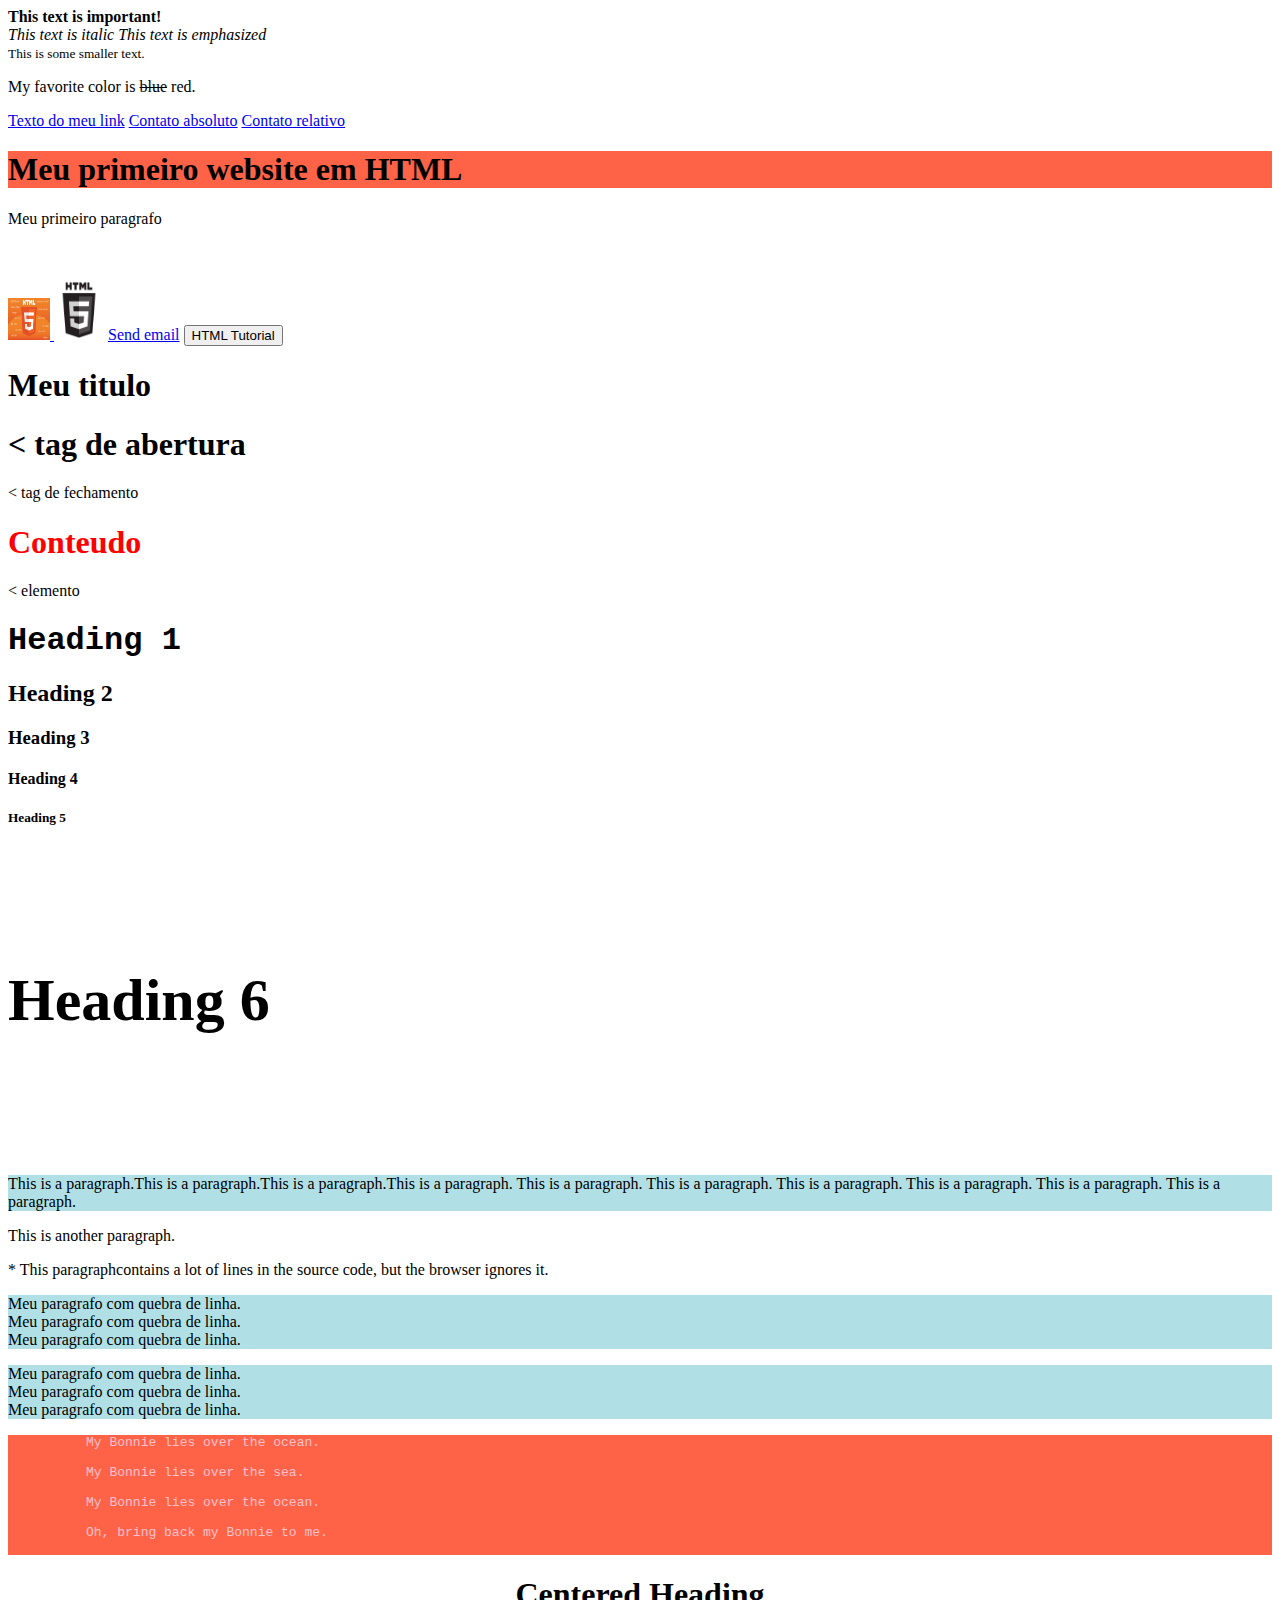
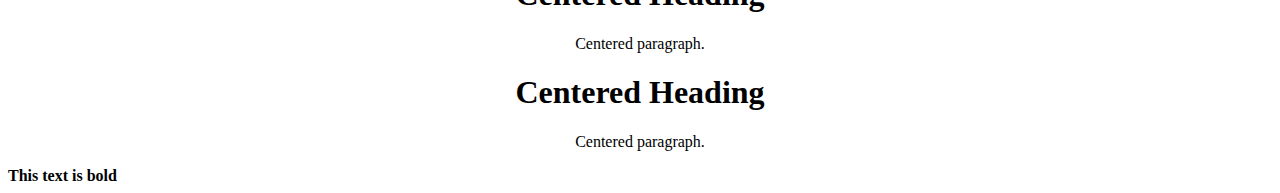
<file: HTML/index.html>
<!DOCTYPE html>
<html>
<head>
	<title>Meu primeiro website</title>
	<link rel="icon" type="image/x-icon" href="imagens/favicon.ico">
	<meta name="viewport" content="width=device-width, initial-scale=1.0">

	<meta charset="UTF-8">
	<meta name="description" content="Free Web tutorials">
	<meta name="keywords" content="HTML, CSS, JavaScript">
	<meta name="author" content="John Doe">
	
</head>
<body>
	<strong>This text is important!</strong> <br>
	<i>This text is italic</i>
	<em>This text is emphasized</em> <br>
	<small>This is some smaller text.</small> <br>

	<p>My favorite color is <del>blue</del> red.</p>

	<a href="https://www.google.com"  target="_blank">Texto do meu link</a>
	<a href="C:/Users/curso/Desktop/HTML/contato/contato.html">Contato absoluto</a>
	<a href="contato/contato.html">Contato relativo</a>

	<h1 style="background-color:tomato;">Meu primeiro website em HTML</h1>
	<p>Meu primeiro paragrafo</p> <br><br>

	<a href="blog.html">
		<img src="imagens/html.jpg" alt="Logotipo do HTML 5"  style="width:42px;height:42px;">
	</a>

	<img src="imagens/logo_html.jpg" alt="Logotipo HTML 5 em preto e branco" width="50" height="60">

	<a href="mailto:someone@example.com"  title="Go to W3Schools HTML section">Send email</a>

	<button onclick="document.location='blog.html'">HTML Tutorial</button>

	<h1>Meu titulo</h1>

	<h1> < tag de abertura
	</h1> < tag de fechamento
	<h1 style="color:red;">Conteudo</h1> < elemento

	<h1 style="font-family:courier;">Heading 1</h1>
	<h2>Heading 2</h2>
	<h3>Heading 3</h3>
	<h4>Heading 4</h4>
	<h5>Heading 5</h5>
	<h6 style="font-size:60px;">Heading 6</h6>

	<p style="background-color:powderblue;">This is a paragraph.This is a paragraph.This is a paragraph.This is a paragraph.
	This is a paragraph. This is a paragraph. This is a paragraph.
	This is a paragraph. This is a paragraph. This is a paragraph.
	</p>
	<p>This is another paragraph.</p> <p>* This paragraphcontains a lot of lines
	in the source code,
	but the browser
	ignores it.
	</p>

	<p style="background-color:powderblue; ">
		Meu paragrafo com quebra de linha. <br>
		Meu paragrafo com quebra de linha. <br>
		Meu paragrafo com quebra de linha.
	</p>

	<p style="background-color:powderblue; ">
		Meu paragrafo com quebra de linha. <br>
		Meu paragrafo com quebra de linha. <br>
		Meu paragrafo com quebra de linha.
	</p>

	<pre style="color:pink;background-color:tomato;">
	  My Bonnie lies over the ocean.

	  My Bonnie lies over the sea.

	  My Bonnie lies over the ocean.

	  Oh, bring back my Bonnie to me.
	</pre>

	<div>
		<h1 style="text-align:center;">Centered Heading</h1>
		<p style="text-align:center;">Centered paragraph.</p>
	</div>

	<div>
		<h1 style="text-align:center;">Centered Heading</h1>
		<p style="text-align:center;">Centered paragraph.</p>
	</div>

	<b>This text is bold</b>
</body>
</html>
</file>
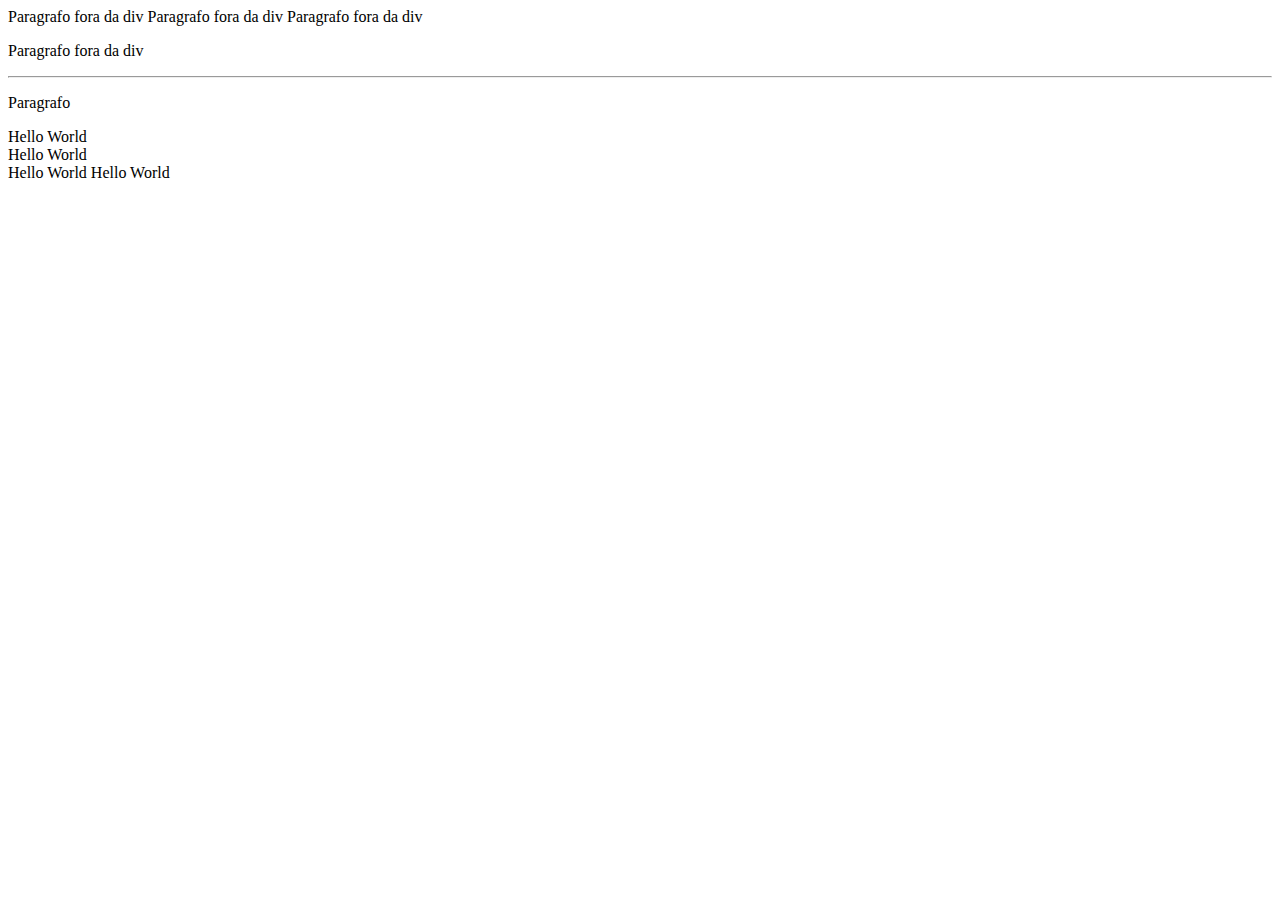
<file: HTML/BlockAndInline.html>
<!DOCTYPE html>
<html lang="en" dir="ltr">
  <head>
    <meta charset="utf-8">
    <title>Block and Inline HTMl</title>
  </head>
  <body>

    <p style="display:inline">Paragrafo fora da div</p>
    <p style="display:inline">Paragrafo fora da div</p>
    <p  style="display:inline">Paragrafo fora da div</p>
    <p>Paragrafo fora da div</p>
    <hr>

    <div class="">
      <p>Paragrafo</p>
    </div>

    <span  style="display:block">Hello World</span>
    <span  style="display:block">Hello World</span>
    <span>Hello World</span>
    <span>Hello World</span>


  </body>
</html>
</file>
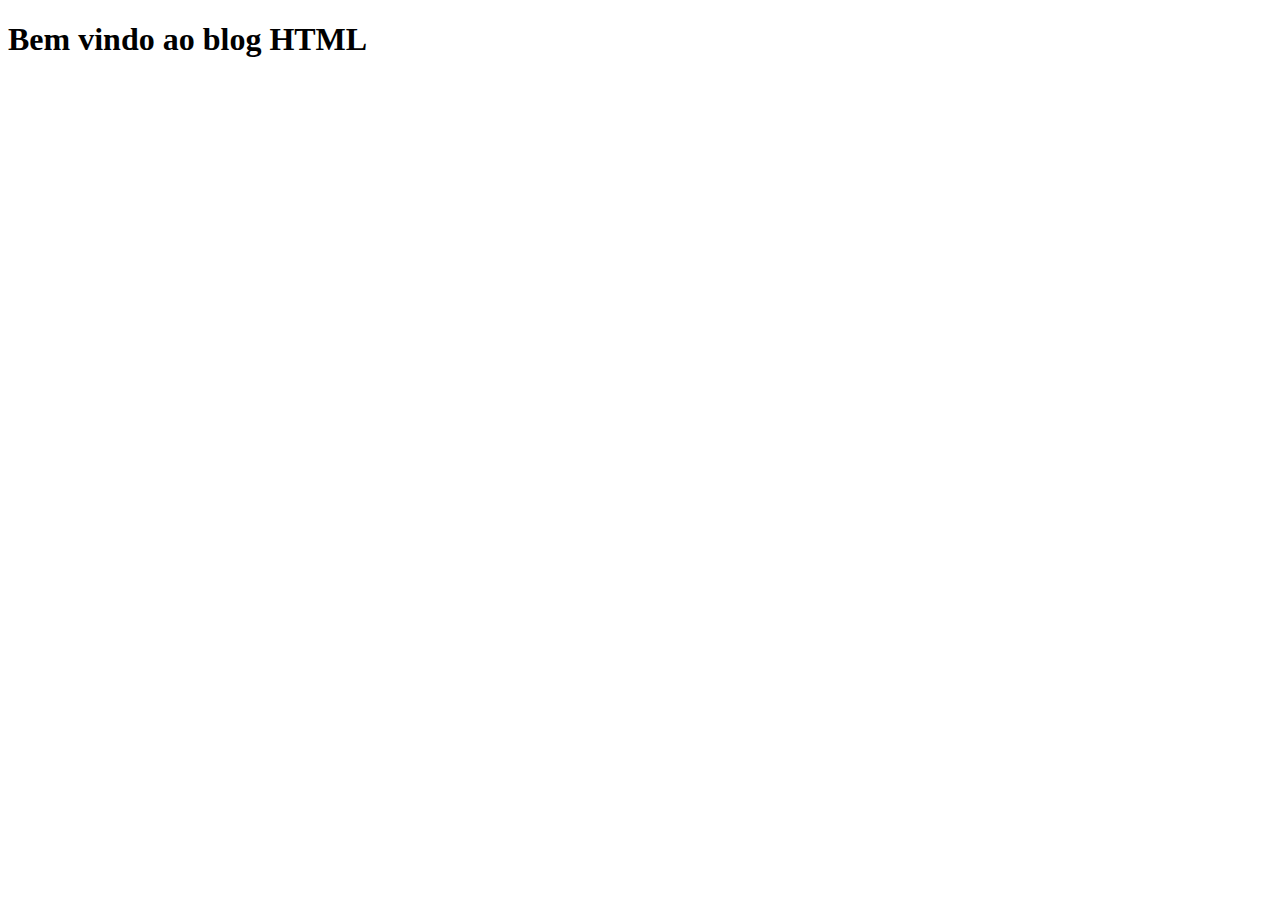
<file: HTML/blog.html>
<!DOCTYPE html>
<html lang="en" dir="ltr">
  <head>
    <meta charset="utf-8">
    <link rel="icon" type="image/x-icon" href="imagens/favicon.ico">
    <title></title>
  </head>
  <body>
    <h1>Bem vindo ao blog HTML</h1>
  </body>
</html>
</file>
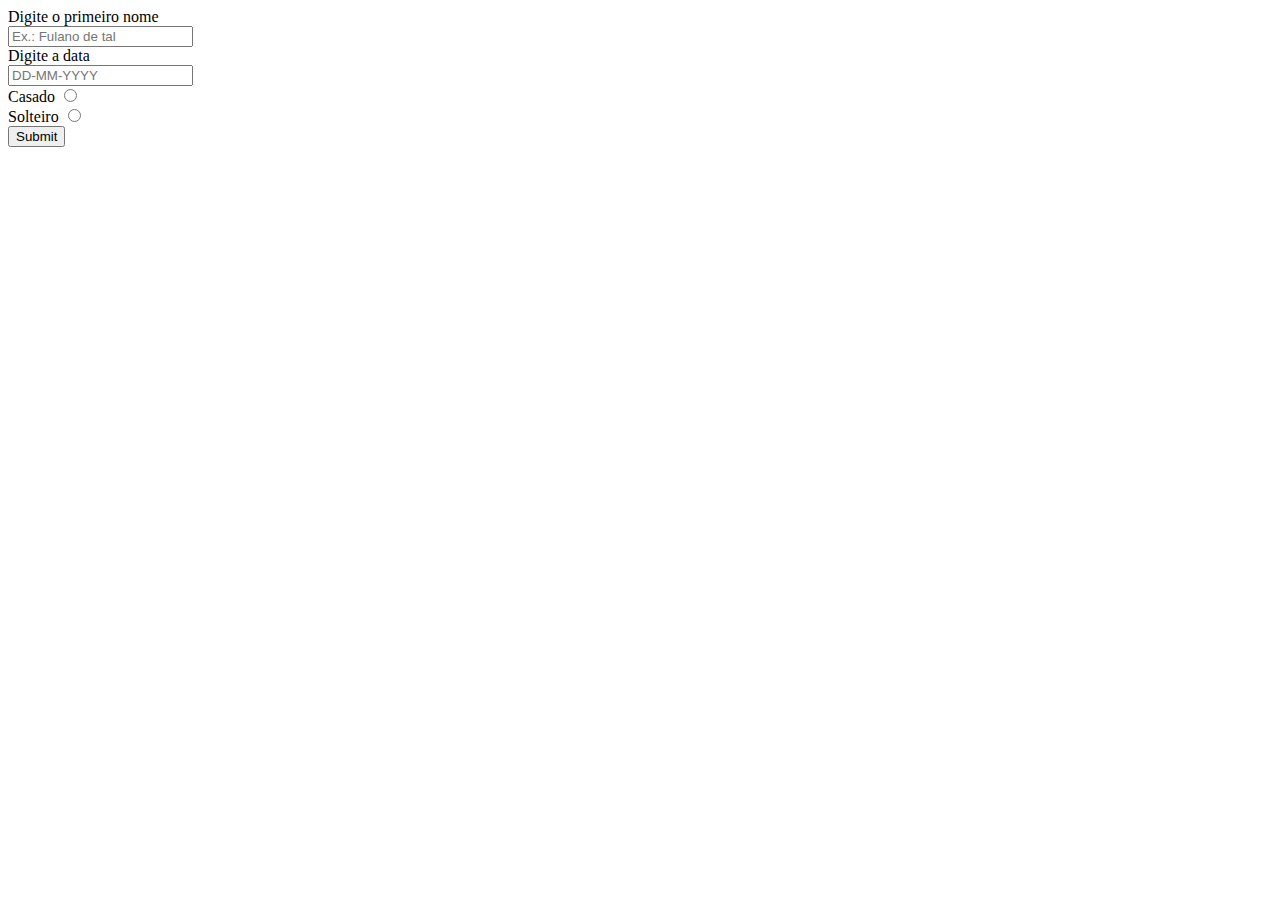
<file: HTML/cadastro.html>
<!DOCTYPE html>
<html lang="en" dir="ltr">
  <head>
    <meta charset="utf-8">
    <title>Tela de consulta</title>
  </head>
  <body>

    <form method="post">
      <label for="PrimeiroNome">Digite o primeiro nome</label><br>
      <input type="text" name="PrimeiroNome" placeholder="Ex.: Fulano de tal">
      <br>
      <label for="Data">Digite a data</label><br>
      <input type="text" name="Data" placeholder="DD-MM-YYYY">
      <br>
      <label for="EstadoCivilCasado">Casado</label>
      <input type="radio" name="EstadoCivil" value="Casado"> <br>

      <label for="EstadoCivilSolteiro">Solteiro</label>
      <input type="radio" name="EstadoCivil" value="Solteiro"> <br>


      <input type="submit">
    </form>

  </body>
</html>
</file>
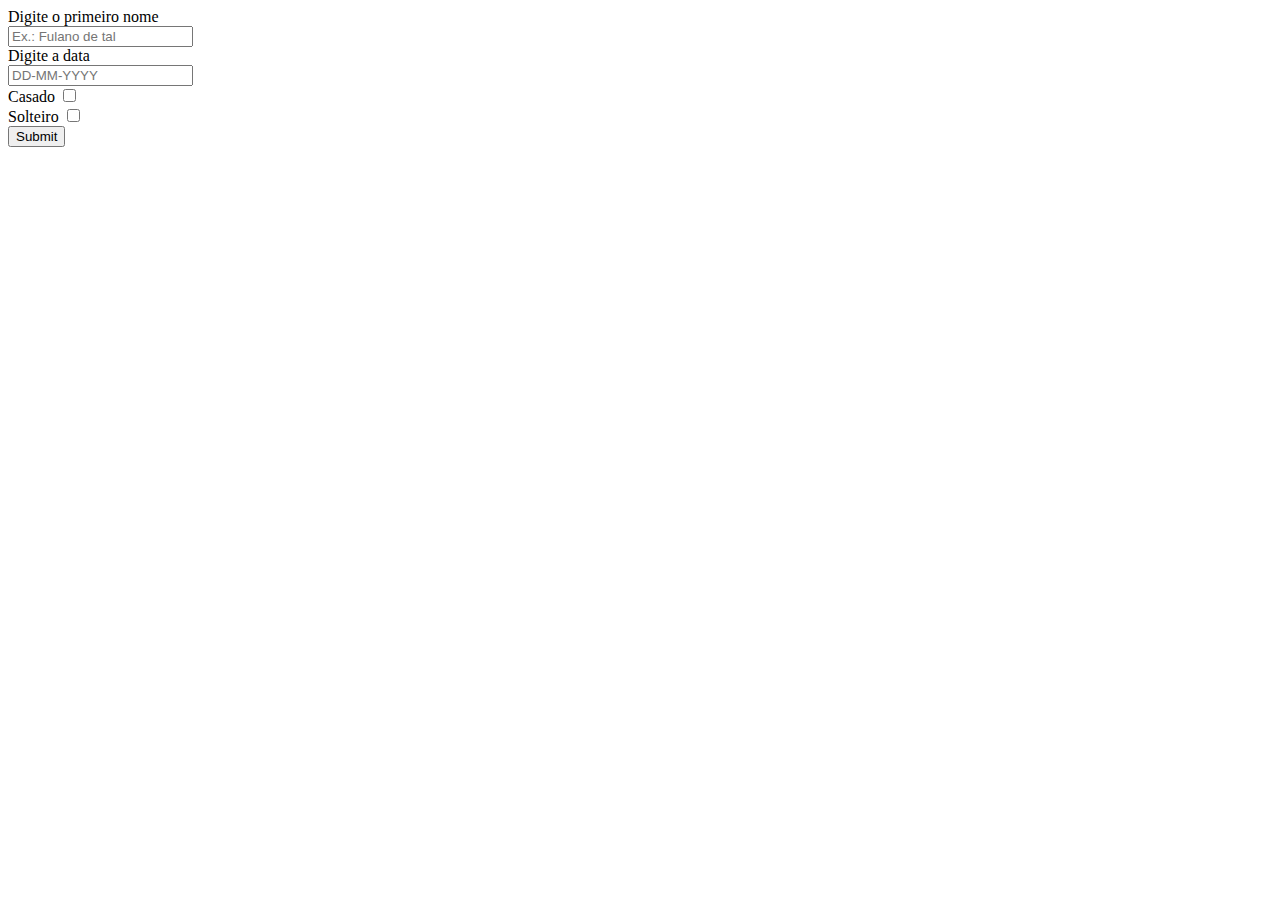
<file: HTML/consulta.html>
<!DOCTYPE html>
<html lang="en" dir="ltr">
  <head>
    <meta charset="utf-8">
    <title>Tela de consulta</title>
  </head>
  <body>

    <form action="/consulta" method="get">
      <label for="PrimeiroNome">Digite o primeiro nome</label><br>
      <input type="text" name="PrimeiroNome" placeholder="Ex.: Fulano de tal">
      <br>
      <label for="Data">Digite a data</label><br>
      <input type="text" name="Data" placeholder="DD-MM-YYYY">
      <br>
      <label for="EstadoCivilCasado">Casado</label>
      <input type="checkbox" name="EstadoCivilCasado" value="Casado"> <br>

      <label for="EstadoCivilSolteiro">Solteiro</label>
      <input type="checkbox" name="EstadoCivilSolteiro" value="Solteiro"> <br>

      <input type="submit">
    </form>

  </body>
</html>
</file>
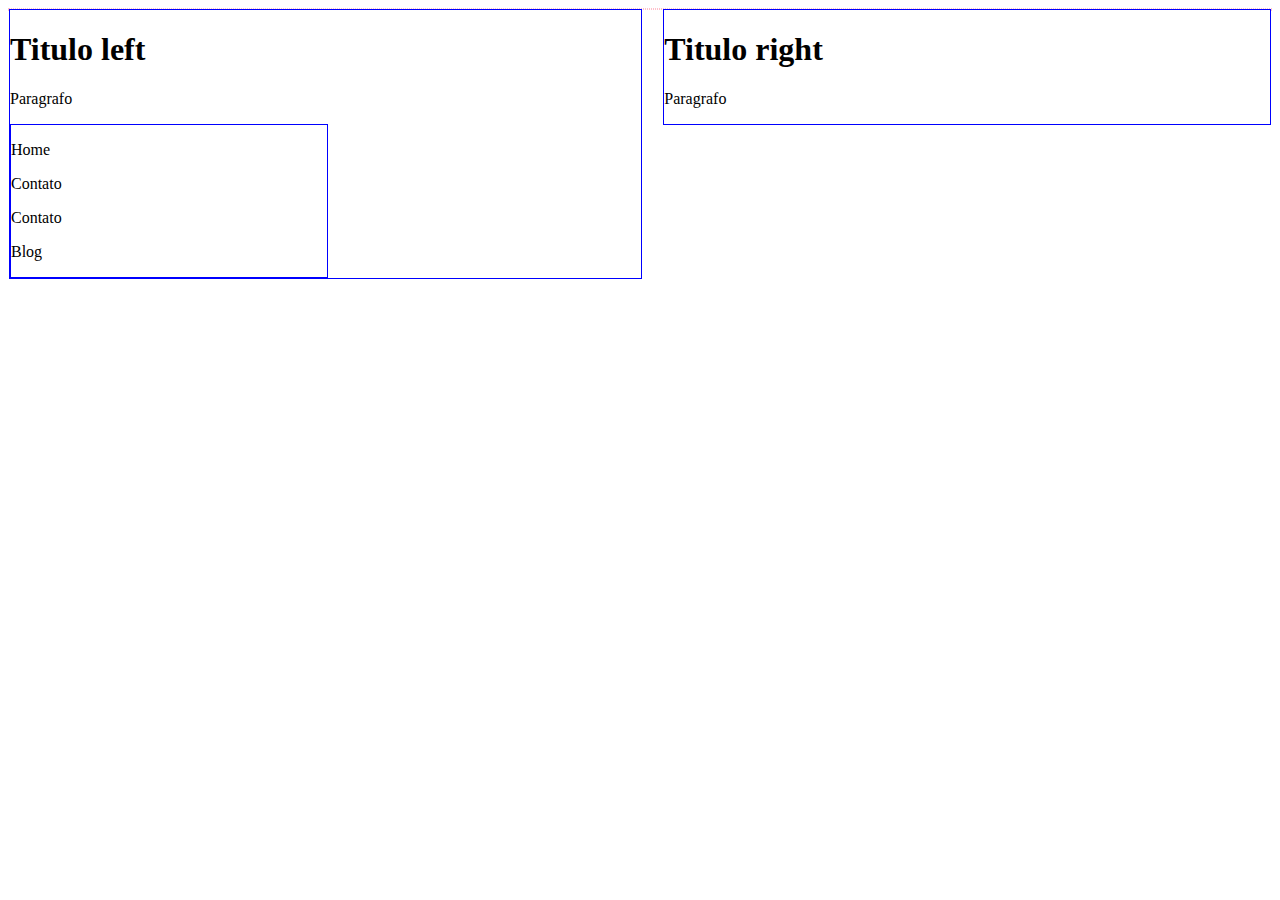
<file: HTML/divs.html>
<!DOCTYPE html>
<html lang="en" dir="ltr">
  <head>
    <meta charset="utf-8">
    <title>Aula sobre divs</title>

    <style media="screen">
      div
      {
        border: 1px solid blue;
      }

      .left
      {
        width: 50%;
        float: left;
      }
      .right
      {
        width: 48%;
        float: right;
      }
      .container
      {
        border: 1px dotted pink;
      }

      .menu
      {
        width: 50%
      }
    </style>

  </head>
  <body>

    <div class="container">
      <div class="left">
        <h1>Titulo left</h1>
        <p>Paragrafo</p>
        <div class="menu">
          <p>Home</p>
          <p>Contato</p>
          <p>Contato</p>
          <p>Blog</p>
        </div>
      </div>

      <div class="right">
        <h1>Titulo right</h1>
        <p>Paragrafo</p>
      </div>
    </div>

  </body>
</html>
</file>
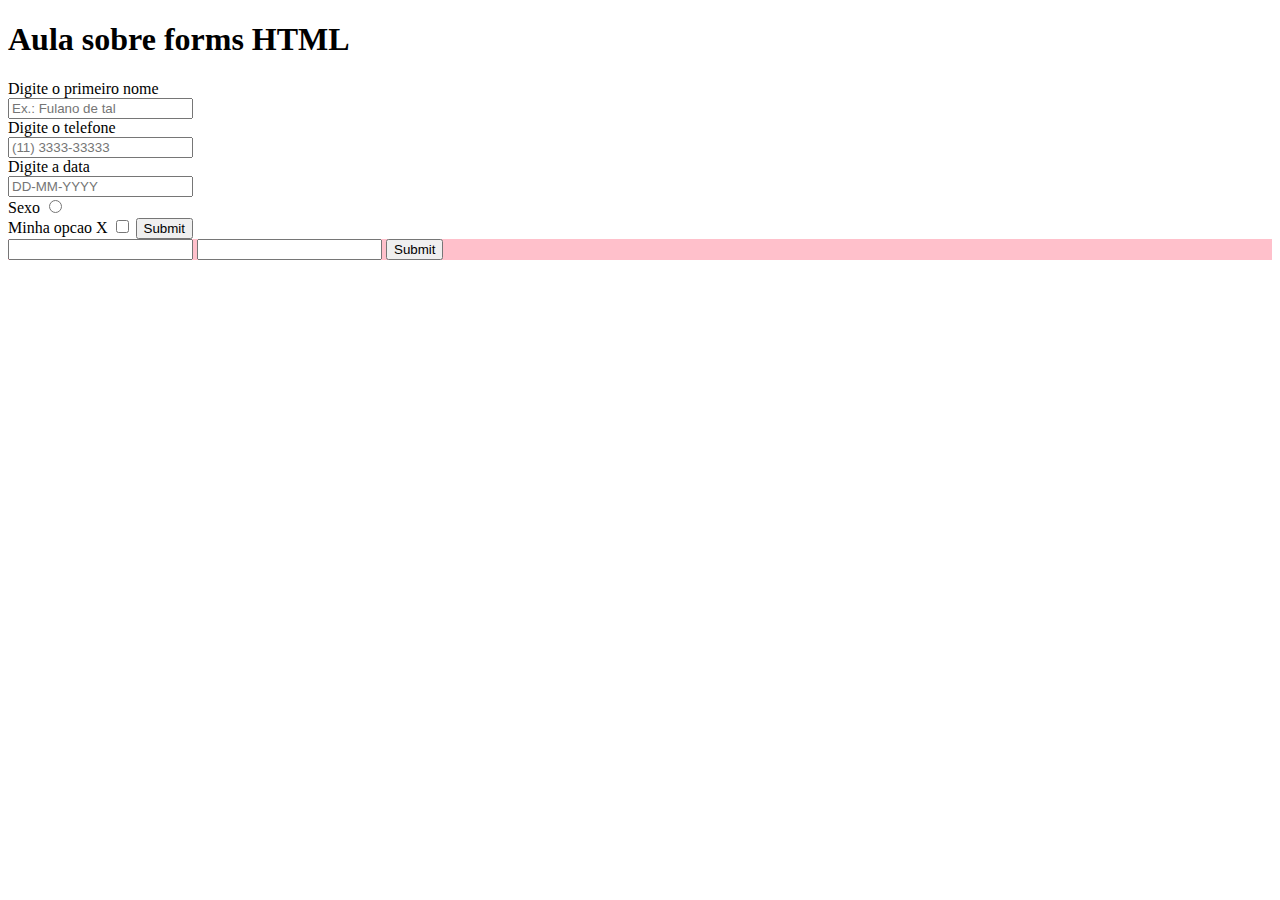
<file: HTML/forms.html>
<!DOCTYPE html>
<html lang="en" dir="ltr">
  <head>
    <meta charset="utf-8">
    <title>Forms HTML</title>

    <style media="screen">
      .formulario {
        background-color: pink;
      }
    </style>
  </head>
  <body>

    <h1>Aula sobre forms HTML</h1>

    <form>
      <label for="PrimeiroNome">Digite o primeiro nome</label><br>
      <input type="text" name="PrimeiroNome" placeholder="Ex.: Fulano de tal">

      <br>
      <label for="Phone">Digite o telefone</label><br>
      <input type="text" name="Phone" placeholder="(11) 3333-33333">

      <br>
      <label for="Data">Digite a data</label><br>
      <input type="text" name="Data" placeholder="DD-MM-YYYY">

      <br>
      <label for="Sexo">Sexo</label>
      <input type="radio" name="Sexo" value="Masculino"> <br>

      <label for="CheckboxXYZ">Minha opcao X</label>
      <input type="checkbox" name="CheckboxXYZ">

      <input type="submit">
    </form>

    <!-- Verbos HTTP
      GET - consulta
      POST - Cadastrar informacao no servidor
      PUT - Atualizar informacao no servidor
      PATH - Atualizar informacao
      DELETE - Deletar algo no servidor
      OPTIONS
      HEAD
    -->

    <form class="formulario" action="/cadastro-cliente" method="get">
      <input type="text" name="" value="">
      <input type="text" name="" value="">
      <input type="submit">
    </form>

    <!--
      forms.html?PrimeiroNome=Gregory&
      Phone=34563456&
      Data=11-11-11&
      Sexo=Masculino&
      CheckboxXYZ=on
   -->

  </body>
</html>
</file>
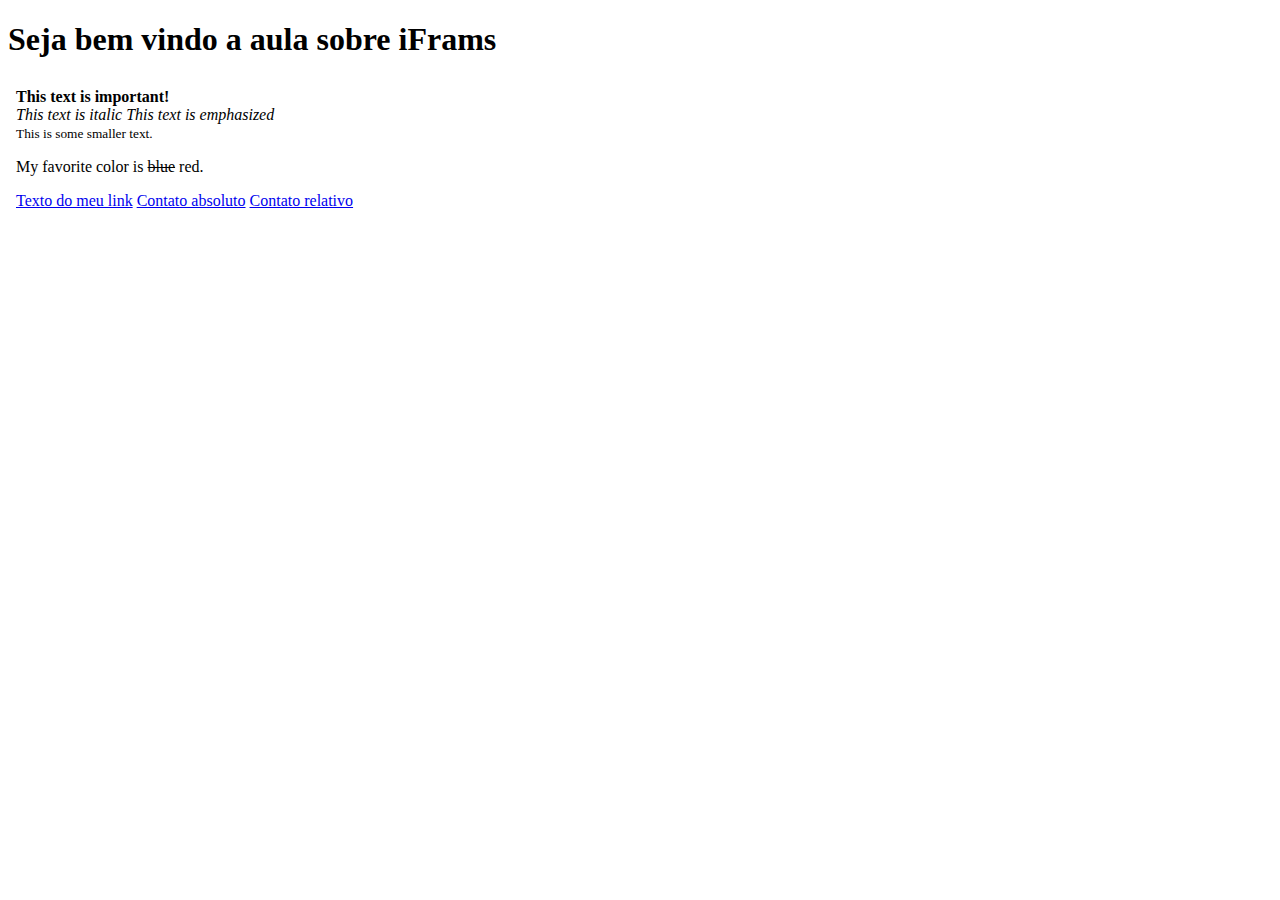
<file: HTML/iframe.html>
<!DOCTYPE html>
<html lang="en" dir="ltr">
  <head>
    <meta charset="utf-8">
    <title>iframes</title>
    <style media="screen">
      iframe { border:none; }
    </style>
  </head>
  <body>
    <h1>Seja bem vindo a aula sobre iFrams</h1>

    <iframe src="index.html" title="description" height="100%" width="100%" ></iframe>


  </body>
</html>
</file>
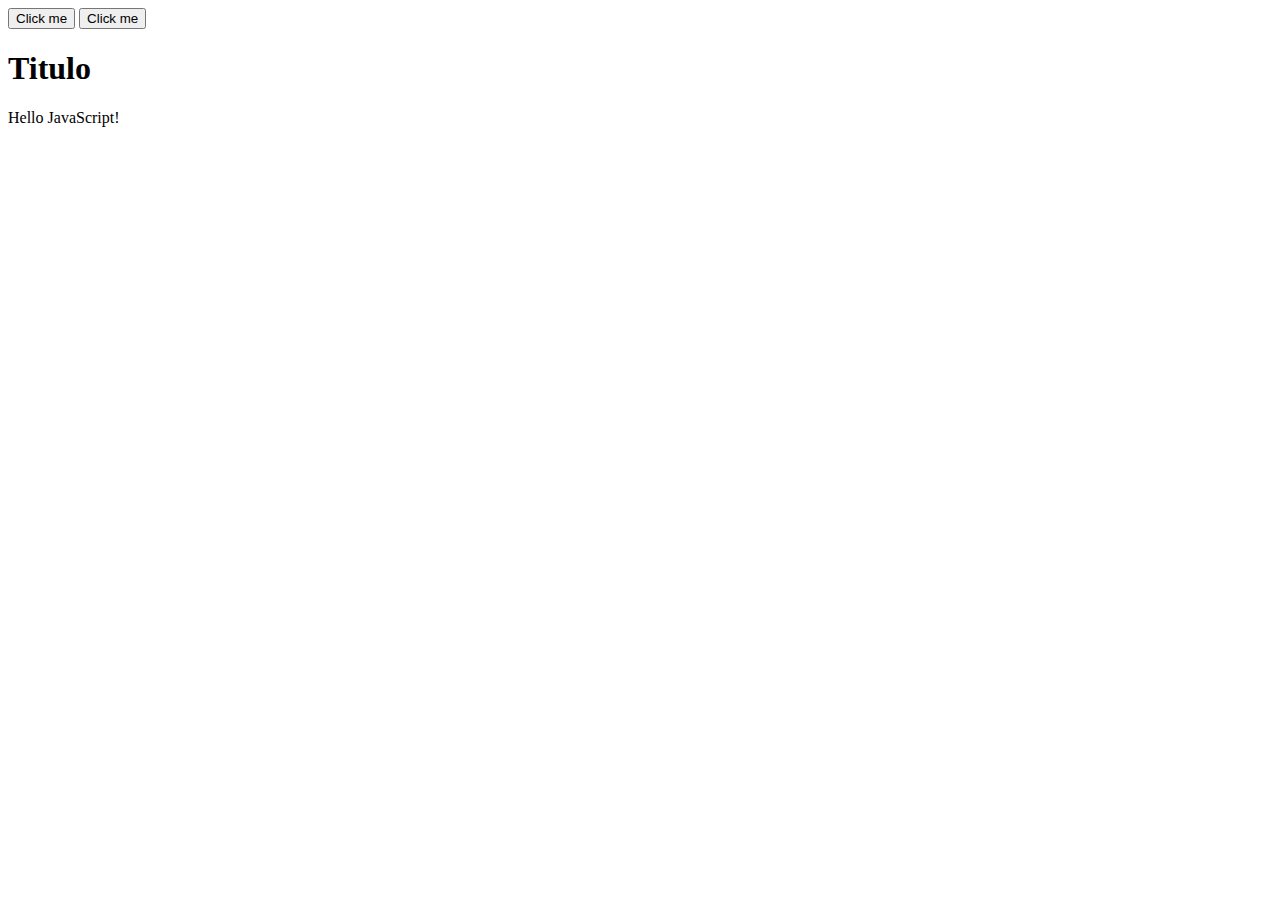
<file: HTML/javascript.html>
<!DOCTYPE html>
<html lang="en" dir="ltr">
  <head>
    <meta charset="utf-8">
    <title>Javascript</title>
  </head>
  <body>

    <button type="button" name="button"
       onclick='alert("Bem vindo ao javascript")'>Click me</button>

   <button type="button"
      onclick="console.log('Seja bem vindo ao JavaScript')"> Click me</button>

    <h1 onclick="MinhaFuncao()">Titulo</h1>

    <div id="demo">

    </div>

    <script>
      document.getElementById("demo").innerHTML = "Hello JavaScript!";

      function MinhaFuncao()
      {
          alert(Date());

      }

    </script>

  </body>
</html>
</file>
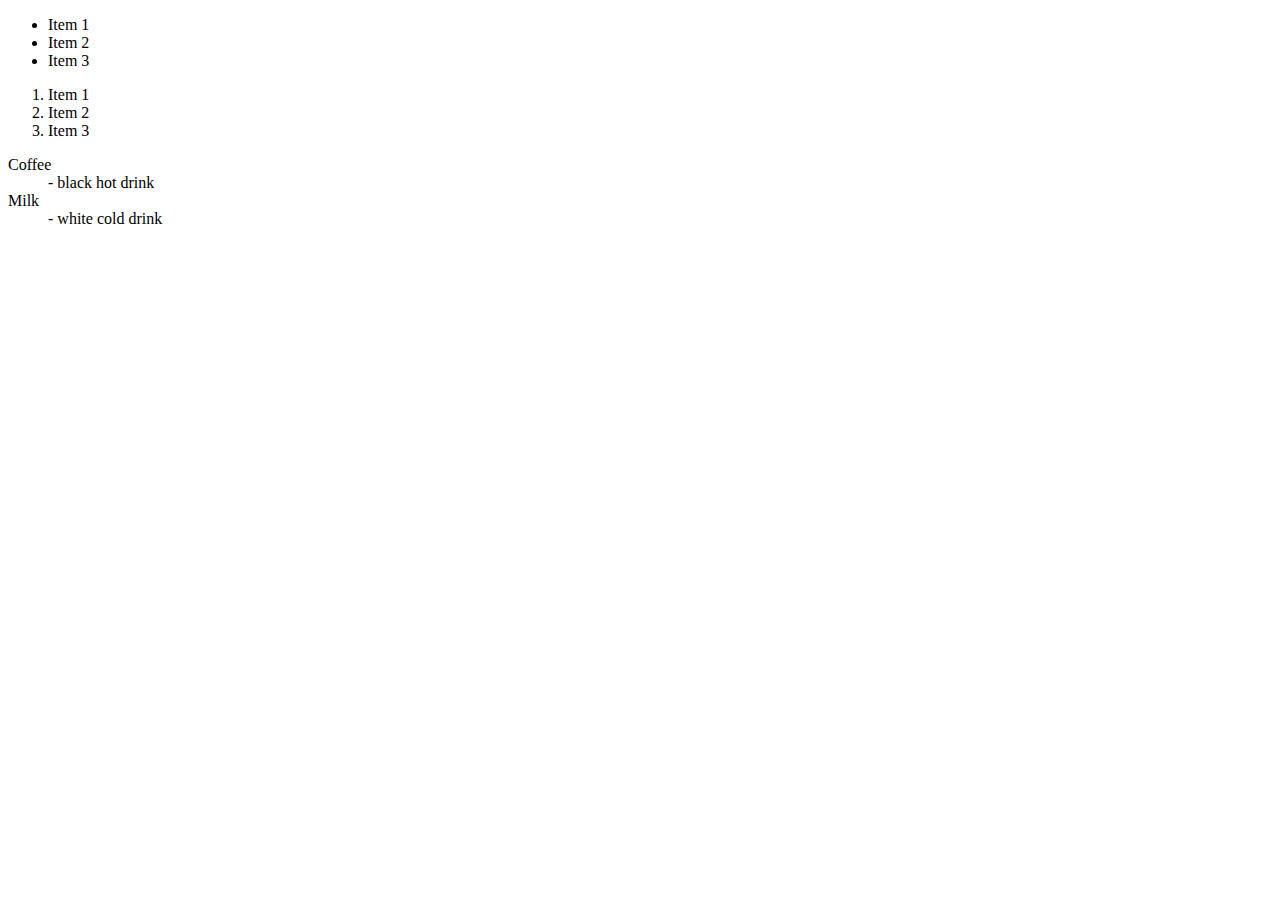
<file: HTML/listas.html>
<!DOCTYPE html>
<html lang="en" dir="ltr">
  <head>
    <meta charset="utf-8">
    <title>Listas</title>
  </head>
  <body>
    <ul>
      <li>Item 1</li>
      <li>Item 2</li>
      <li>Item 3</li>
    </ul>

    <ol>
      <li>Item 1</li>
      <li>Item 2</li>
      <li>Item 3</li>
    </ol>

    <dl>
      <dt>Coffee</dt>
      <dd>- black hot drink</dd>
      <dt>Milk</dt>
      <dd>- white cold drink</dd>
  </dl>

  </body>
</html>
</file>
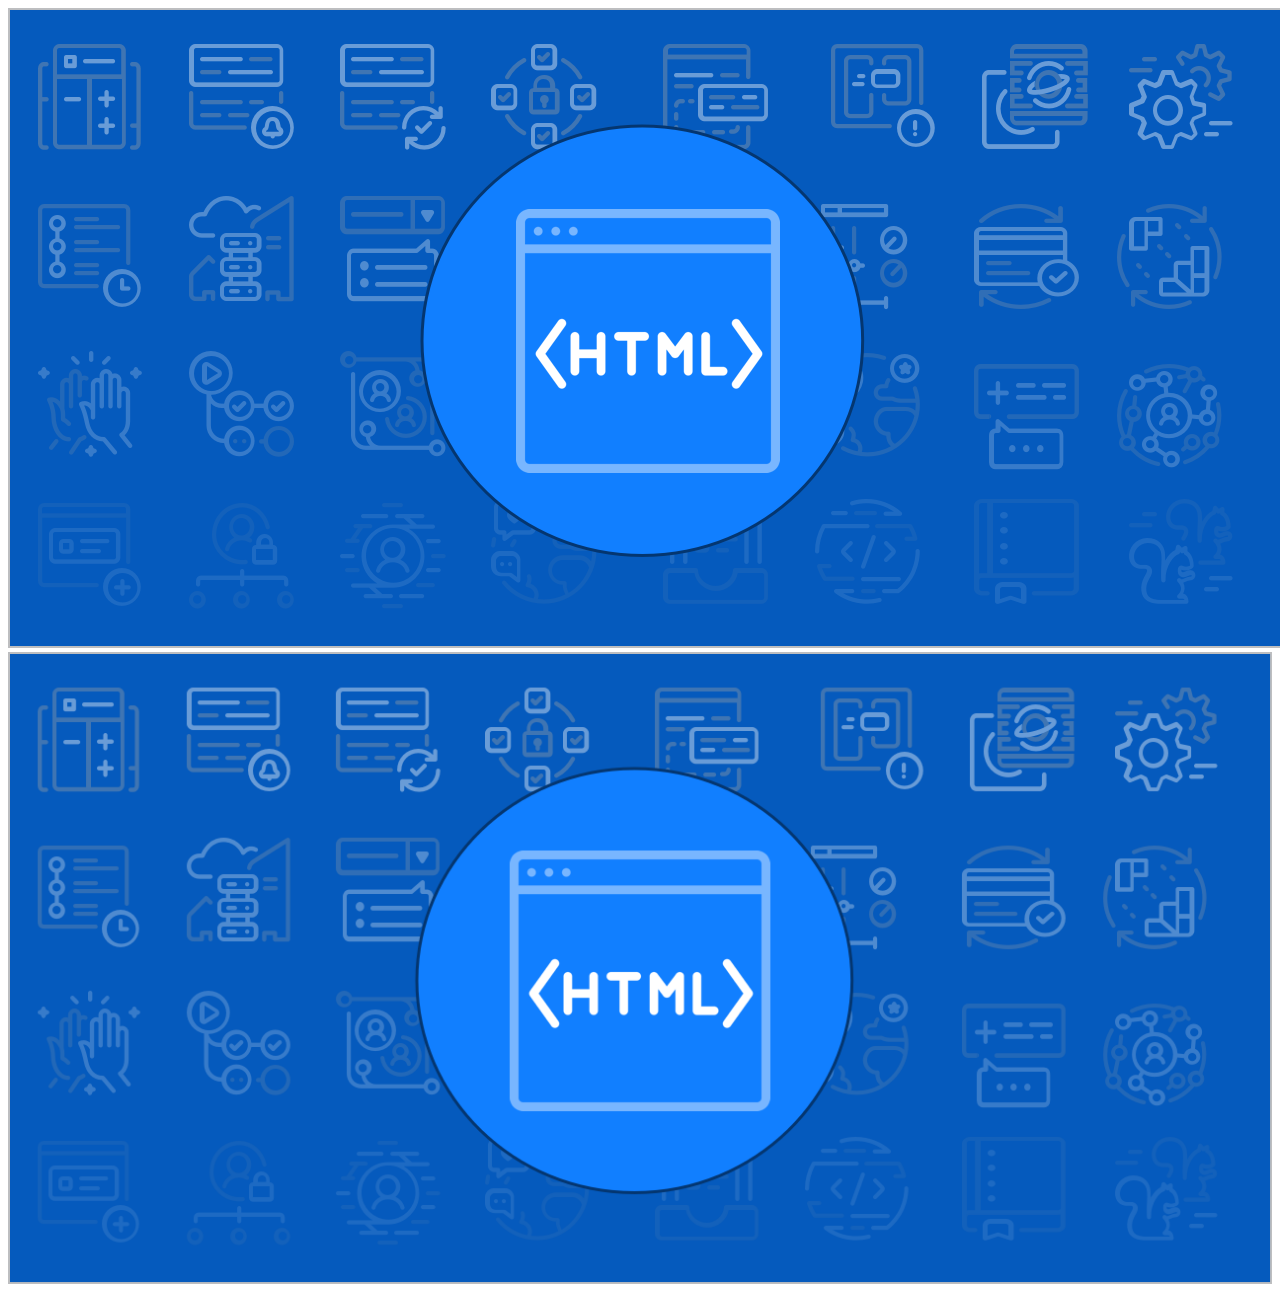
<file: HTML/responsividade.html>
<!DOCTYPE html>
<html lang="en" dir="ltr">
  <head>
    <meta charset="utf-8">
    <title></title>
  </head>
  <body>

    <picture>
      <source srcset="imagens/logo_html.jpg" media="(max-width: 600px)">
      <source srcset="imagens/html.png" media="(max-width: 1500px)">
      <source srcset="imagens/html.jpg">
      <img src="imagens/logo_html.jpg" alt="Flowers">
    </picture>


    <img src="imagens/html.png" width="100%">

  </body>
</html>
</file>
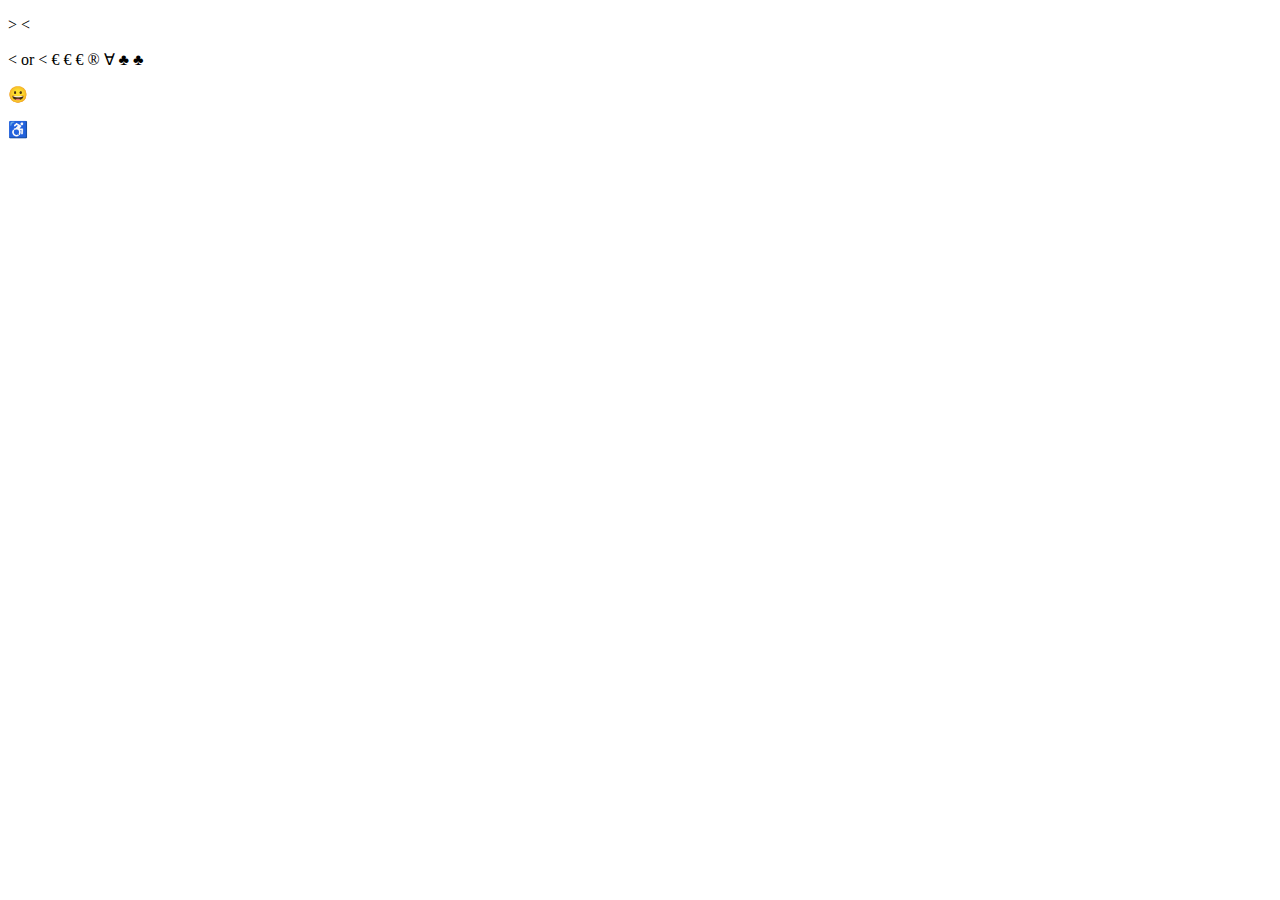
<file: HTML/simbolos.html>
<!DOCTYPE html>
<html lang="en" dir="ltr">
  <head>
    <meta charset="utf-8">
    <title></title>
  </head>
  <body>


      <p>> <</p>

       &lt; or &#60;

       &euro;

       &#8364;

       €

       &#174;

       &forall;

       &#9827;	&clubs;

       <p>&#128512;</p>

       <p>&#9855;</p>

  </body>
</html>
</file>
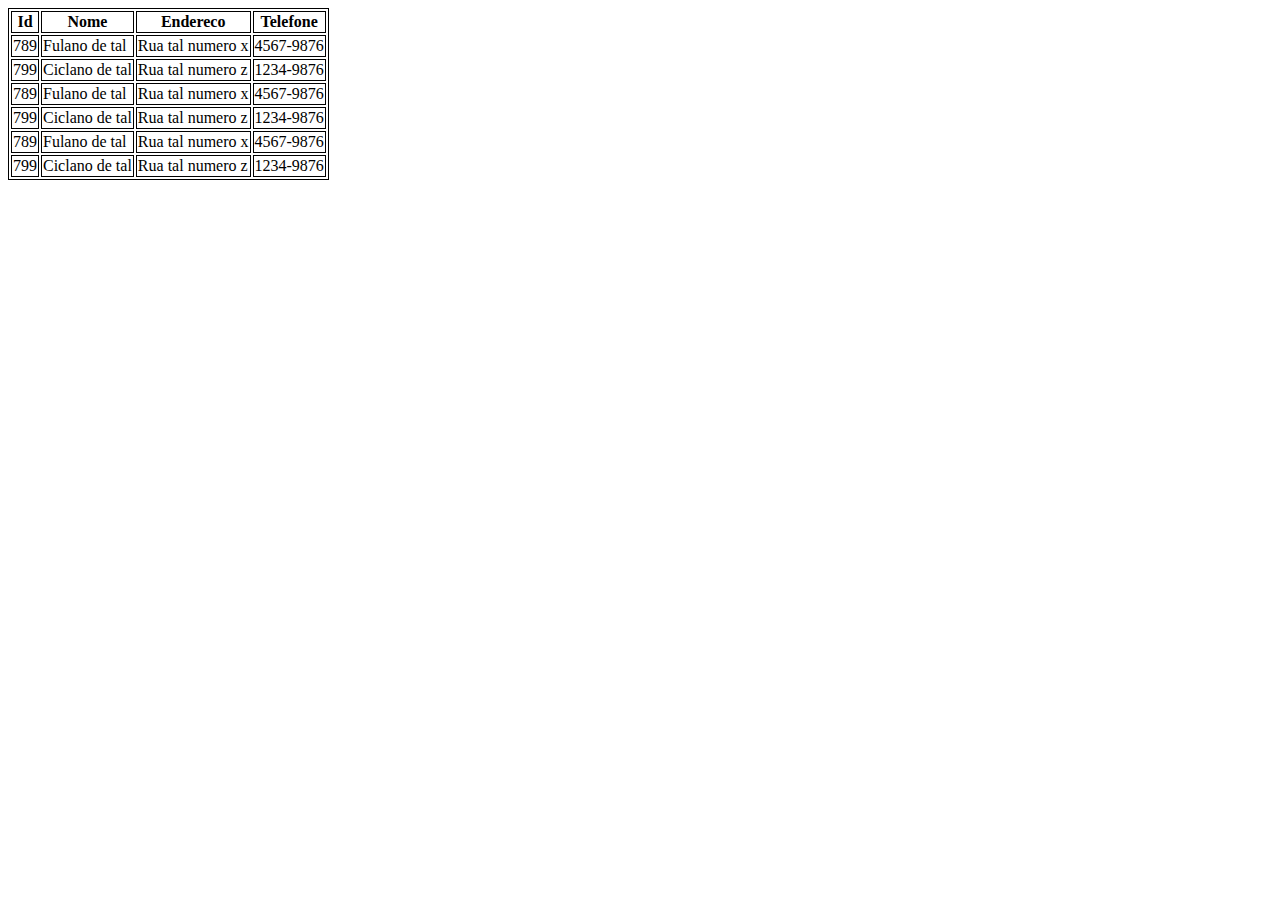
<file: HTML/tabelas.html>
<!DOCTYPE html>
<html lang="en" dir="ltr">
  <head>
    <meta charset="utf-8">
    <title>Tabelas</title>
    <style media="screen">
      table, th, td {
        border: 1px solid;
      }
    </style>
  </head>
  <body>

    <table>
      <tr>
        <th>Id</th>
        <th>Nome</th>
        <th>Endereco</th>
        <th>Telefone</th>
      </tr>

      <tr>
        <td>789</td>
        <td>Fulano de tal</td>
        <td>Rua tal numero x</td>
        <td>4567-9876</td>
      </tr>

      <tr>
        <td>799</td>
        <td>Ciclano de tal</td>
        <td>Rua tal numero z</td>
        <td>1234-9876</td>
      </tr>

      <tr>
        <td>789</td>
        <td>Fulano de tal</td>
        <td>Rua tal numero x</td>
        <td>4567-9876</td>
      </tr>

      <tr>
        <td>799</td>
        <td>Ciclano de tal</td>
        <td>Rua tal numero z</td>
        <td>1234-9876</td>
      </tr>

      <tr>
        <td>789</td>
        <td>Fulano de tal</td>
        <td>Rua tal numero x</td>
        <td>4567-9876</td>
      </tr>

      <tr>
        <td>799</td>
        <td>Ciclano de tal</td>
        <td>Rua tal numero z</td>
        <td>1234-9876</td>
      </tr>

    </table>


  </body>
</html>
</file>
